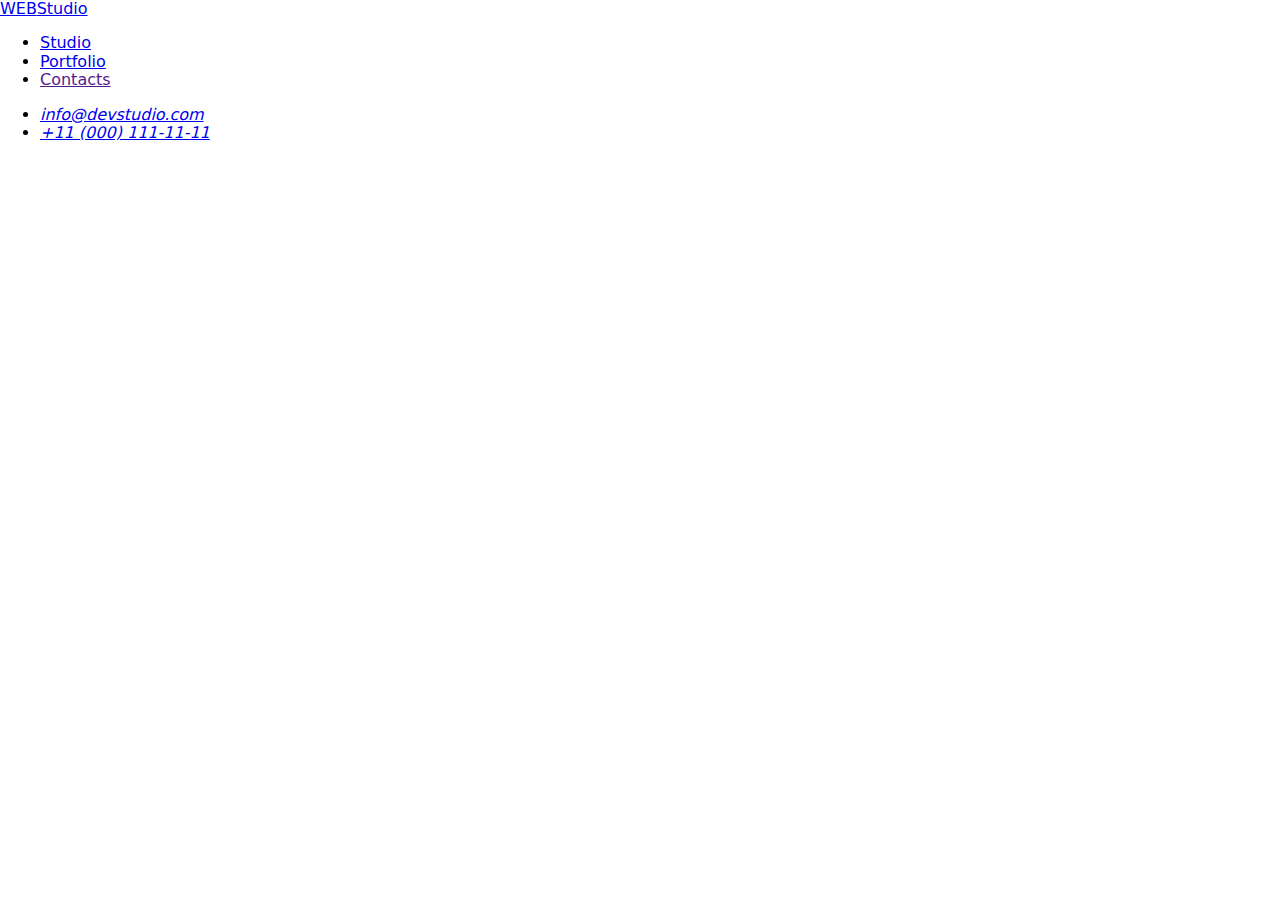
<file: index.html>
<!DOCTYPE html>
<html lang="en">
  <head>
    <meta charset="UTF-8" />
    <meta http-equiv="X-UA-Compatible" content="IE=edge" />
    <meta name="viewport" content="width=device-width, initial-scale=1.0" />
    <title>Main Page</title>
    <link rel="preconnect" href="https://fonts.googleapis.com" />
    <link rel="preconnect" href="https://fonts.gstatic.com" crossorigin />
    <link
      href="https://fonts.googleapis.com/css2?family=Raleway:wght@800&family=Roboto:wght@400;500;700&display=swap"
      rel="stylesheet"
    />
    <link
      rel="stylesheet"
      href="https://cdn.jsdelivr.net/npm/modern-normalize@1.1.0/modern-normalize.min.css"
    />
      <body>
    <header class="page-header">
      <div class="container page-header-container">
        <nav class="page-nav">
          <a class="logo-link-header link" href="WEBSTUDIO"
            >WEB<span class="page-studio">Studio</span></a
          >
          <ul class="site-nav list">
            <li class="site-nav-item">
              <a class="site-nav-studio link" href="./index.html">Studio</a>
            </li>
            <li class="site-nav-item">
              <a class="site-nav-link link" href="./portfolio.html"
                >Portfolio</a
              >
            </li>
            <li class="site-nav-item">
              <a class="site-nav-link link" href="">Contacts</a>
            </li>
          </ul>
        </nav>
        <address class="menu-contacts">
          <ul class="menu-list list">
            <li class="menu-item">
              <a class="contacts link" href="info@devstudio.com"
                >info@devstudio.com</a
              >
            </li>
            <li class="menu-item-phone">
              <a class="contacts link" href="+110001111111"
                >+11 (000) 111-11-11</a
              >
            </li>
          </ul>
        </address>
      </div>
    </header>
    <main>
      <!-- <section class="hero">
        <div v class="container">
          <h1 class="hero-title">Effective Solutions for Your Business</h1>
          <button class="modal-btn" type="button" data-modal-open>
            Order Service
          </button>
        </div>
      </section>
      <section class="section-about-us section">
        <div class="container">
          <h2 hidden class="section-title">About us</h2>
          <ul class="section-feature list">
            <li class="section-item">
              <a href="" class="section-item-link">
                <svg class="section-item-icon" width="64" height="64">
                  <use href="./images/sprite-icons.svg#antenna"></use>
                </svg>
              </a>
              <h3 class="list-title">Strategy</h3>
              <p class="list-text">
                Our goal is to identify the business problem to walk away with
                the perfect and creative solution.
              </p>
            </li>
            <li class="section-item">
              <a href="" class="section-item-link">
                <svg class="section-item-icon" width="64" height="64">
                  <use href="./images/sprite-icons.svg#clock"></use>
                </svg>
              </a>
              <h3 class="list-title">Punctuality</h3>
              <p class="list-text">
                Bring the key message to the brand's audience for the best price
                within the shortest possible time.
              </p>
            </li>
            <li class="section-item">
              <a href="" class="section-item-link">
                <svg class="section-item-icon" width="64" height="64">
                  <use href="./images/sprite-icons.svg#diagram"></use>
                </svg>
              </a>
              <h3 class="list-title">Diligence</h3>
              <p class="list-text">
                Research and confirm brands that present the strongest digital
                growth opportunities and minimize risk.
              </p>
            </li>
            <li class="section-item">
              <a href="" class="section-item-link">
                <svg class="section-item-icon" width="64" height="64">
                  <use href="./images/sprite-icons.svg#astronaut"></use>
                </svg>
              </a>
              <h3 class="list-title">Technologies</h3>
              <p class="list-text">
                Design practice focused on digital experiences. We bring forth a
                deep passion for problem-solving.
              </p>
            </li>
          </ul>
        </div>
      </section>
      <section class="section-products section">
        <div class="container">
          <h2 class="section-title-products">What are we doing</h2>
          <ul class="section-products-list list">
            <li class="section-products-item">
              <img
                src="./images/img-gadget-1.jpg"
                alt="gadget-1"
                width="360"
                height="300"
              />
            </li>
            <li class="section-products-item">
              <img
                src="./images/img-gadget-2.jpg"
                alt="gadget-2"
                width="360"
                height="300"
              />
            </li>
            <li class="section-products-item">
              <img
                src="./images/img-gadget-3.jpg"
                alt="gadget-3"
                width="360"
                height="300"
              />
            </li>
          </ul>
        </div>
      </section>
      <section class="employees-section section">
        <div class="container">
          <h2 class="section-title-team">Our Team</h2>
          <ul class="list-profession list">
            <li class="profession-item">
              <img
                src="./images/img-card-1.jpg"
                alt="Mark Guarrero"
                width="264"
                height="260"
              />
              <div class="profession-item-employees-name">
                <h3 class="list-title">Mark Guerrero</h3>
                <p class="list-text">Product Designer</p>
                <ul class="social-list list">
                  <li class="social-list-item">
                    <a href="" class="social-list-link">
                      <svg class="social-list-icon" width="16" height="16">
                        <use href="./images/sprite.svg#instagram"></use>
                      </svg>
                    </a>
                  </li>
                  <li class="social-list-item">
                    <a href="" class="social-list-link">
                      <svg class="social-list-icon" width="16" height="16">
                        <use href="./images/sprite.svg#twitter"></use>
                      </svg>
                    </a>
                  </li>
                  <li class="social-list-item">
                    <a href="" class="social-list-link">
                      <svg class="social-list-icon" width="16" height="16">
                        <use href="./images/sprite.svg#facebook"></use>
                      </svg>
                    </a>
                  </li>
                  <li class="social-list-item">
                    <a href="" class="social-list-link">
                      <svg class="social-list-icon" width="16" height="16">
                        <use href="./images/sprite.svg#linkedin"></use>
                      </svg>
                    </a>
                  </li>
                </ul>
              </div>
            </li>
            <li class="profession-item">
              <img
                src="./images/img-card-2.jpg"
                alt="Tom Ford"
                width="264"
                height="260"
              />
              <div class="profession-item-employees-name">
                <h3 class="list-title">Tom Ford</h3>
                <p class="list-text">Frontend Developer</p>
                <ul class="social-list list">
                  <li class="social-list-item">
                    <a href="" class="social-list-link">
                      <svg class="social-list-icon" width="16" height="16">
                        <use href="./images/sprite.svg#instagram"></use>
                      </svg>
                    </a>
                  </li>
                  <li class="social-list-item">
                    <a href="" class="social-list-link">
                      <svg class="social-list-icon" width="16" height="16">
                        <use href="./images/sprite.svg#twitter"></use>
                      </svg>
                    </a>
                  </li>
                  <li class="social-list-item">
                    <a href="" class="social-list-link">
                      <svg class="social-list-icon" width="16" height="16">
                        <use href="./images/sprite.svg#facebook"></use>
                      </svg>
                    </a>
                  </li>
                  <li class="social-list-item">
                    <a href="" class="social-list-link">
                      <svg class="social-list-icon" width="16" height="16">
                        <use href="./images/sprite.svg#linkedin"></use>
                      </svg>
                    </a>
                  </li>
                </ul>
              </div>
            </li>
            <li class="profession-item">
              <img
                src="./images/img-card-3.jpg"
                alt="Camila Garcia"
                width="264"
                height="260"
              />
              <div class="profession-item-employees-name">
                <h3 class="list-title">Camila Garcia</h3>
                <p class="list-text">Marketing</p>
                <ul class="social-list list">
                  <li class="social-list-item">
                    <a href="" class="social-list-link">
                      <svg class="social-list-icon" width="16" height="16">
                        <use href="./images/sprite.svg#instagram"></use>
                      </svg>
                    </a>
                  </li>
                  <li class="social-list-item">
                    <a href="" class="social-list-link">
                      <svg class="social-list-icon" width="16" height="16">
                        <use href="./images/sprite.svg#twitter"></use>
                      </svg>
                    </a>
                  </li>
                  <li class="social-list-item">
                    <a href="" class="social-list-link">
                      <svg class="social-list-icon" width="16" height="16">
                        <use href="./images/sprite.svg#facebook"></use>
                      </svg>
                    </a>
                  </li>
                  <li class="social-list-item">
                    <a href="" class="social-list-link">
                      <svg class="social-list-icon" width="16" height="16">
                        <use href="./images/sprite.svg#linkedin"></use>
                      </svg>
                    </a>
                  </li>
                </ul>
              </div>
            </li>
            <li class="profession-item">
              <img
                src="./images/img-card-4.jpg"
                alt="Daniel Wilson"
                width="264"
                height="260"
              />
              <div class="profession-item-employees-name">
                <h3 class="list-title">Daniel Wilson</h3>
                <p class="list-text">UI Designer</p>
                <ul class="social-list list">
                  <li class="social-list-item">
                    <a href="" class="social-list-link">
                      <svg class="social-list-icon" width="16" height="16">
                        <use href="./images/sprite.svg#instagram"></use>
                      </svg>
                    </a>
                  </li>
                  <li class="social-list-item">
                    <a href="" class="social-list-link">
                      <svg class="social-list-icon" width="16" height="16">
                        <use href="./images/sprite.svg#twitter"></use>
                      </svg>
                    </a>
                  </li>
                  <li class="social-list-item">
                    <a href="" class="social-list-link">
                      <svg class="social-list-icon" width="16" height="16">
                        <use href="./images/sprite.svg#facebook"></use>
                      </svg>
                    </a>
                  </li>
                  <li class="social-list-item">
                    <a href="" class="social-list-link">
                      <svg class="social-list-icon" width="16" height="16">
                        <use href="./images/sprite.svg#linkedin"></use>
                      </svg>
                    </a>
                  </li>
                </ul>
              </div>
            </li>
          </ul>
        </div>
      </section>
      <section class="section-customers section">
        <div class="container">
          <h2 class="section-customers-title">Customers</h2>
          <ul class="section-customers-list list">
            <li class="section-customers-item">
              <a href="" class="section-customers-link">
                <svg class="section-customers-icon" width="104" height="56">
                  <use href="./images/sprite-logo.svg#logo-1"></use>
                </svg>
              </a>
            </li>
            <li class="section-customers-item">
              <a href="" class="section-customers-link">
                <svg class="section-customers-icon" width="104" height="56">
                  <use href="./images/sprite-logo.svg#logo-2"></use>
                </svg>
              </a>
            </li>
            <li class="section-customers-item">
              <a href="" class="section-customers-link">
                <svg class="section-customers-icon" width="104" height="56">
                  <use href="./images/sprite-logo.svg#logo-3"></use>
                </svg>
              </a>
            </li>
            <li class="section-customers-item">
              <a href="" class="section-customers-link">
                <svg class="section-customers-icon" width="104" height="56">
                  <use href="./images/sprite-logo.svg#logo-4"></use>
                </svg>
              </a>
            </li>
            <li class="section-customers-item">
              <a href="" class="section-customers-link">
                <svg class="section-customers-icon" width="104" height="56">
                  <use href="./images/sprite-logo.svg#logo-5"></use>
                </svg>
              </a>
            </li>
            <li class="section-customers-item">
              <a href="" class="section-customers-link">
                <svg class="section-customers-icon" width="104" height="56">
                  <use href="./images/sprite-logo.svg#logo-6"></use>
                </svg>
              </a>
            </li>
          </ul>
        </div>
      </section> -->
    </main>
    <!-- <footer class="page-down">
      <div class="footer-container container">
        <div class="page-down-list">
          <a class="logo-link-down link" href="WEBSTUDIO"
            >WEB<span class="studio">Studio</span></a
          >
          <p class="down-list-text">
            Increase the flow of customers and sales for your business with
            digital marketing & growth solutions.
          </p>
        </div>
        <div class="social-media">
          <p class="social-media-text">Social media</p>
          <ul class="social-media-list list">
            <li class="social-media-list-item">
              <a href="" class="social-media-list-link">
                <svg class="social-media-list-icon" width="24" height="24">
                  <use href="./images/sprite.svg#instagram"></use>
                </svg>
              </a>
            </li>
            <li class="social-media-list-item">
              <a href="" class="social-media-list-link">
                <svg class="social-media-list-icon" width="24" height="24">
                  <use href="./images/sprite.svg#twitter"></use>
                </svg>
              </a>
            </li>
            <li class="social-media-list-item">
              <a href="" class="social-media-list-link">
                <svg class="social-media-list-icon" width="24" height="24">
                  <use href="./images/sprite.svg#facebook"></use>
                </svg>
              </a>
            </li>
            <li class="social-media-list-item">
              <a href="" class="social-media-list-link">
                <svg class="social-media-list-icon" width="24" height="24">
                  <use href="./images/sprite.svg#linkedin"></use>
                </svg>
              </a>
            </li>
          </ul>
        </div>
        <div class="footer-form-wrapper">
          <form name="footer-form">
            <p class="footer-form-title">Subscribe</p>
            <div class="footer-form-wrap">
              <label for="e-mail"></label>
              <input
                type="text"
                name="e-mail"
                class="footer-form-input"
                id="e-mail"
                placeholder="E-mail"
              />
              <button type="submit" class="footer-form-submit">
                Subcribe
                <svg class="footer-form-submit-icon" width="24" height="24">
                  <use href="./images/sprite-telegram.svg#telegram"></use>
                </svg>
              </button>
            </div>
          </form>
        </div>
      </div>
    </footer>
    <div class="backdrop is-hidden" data-modal>
      <div class="modal">
        <button type="button" class="modal-close-btn" data-modal-close>
          <svg class="modal-close-btn-icon" width="8" height="8">
            <use href="./images/sprite-close-black.svg#close-black"></use>
          </svg>
        </button>
        <form class="modal-form">
          <p class="modal-form-title">
            Leave your contacts and we will call you back
          </p>
          <label class="modal-form-field">
            <span class="modal-form-input-desc">Name</span>
            <span class="modal-form-input-wrapper">
              <input
                type="text"
                name="user-name"
                class="modal-form-input"
                required
                pattern="^[a-zA-Zа-яА-Я]+"
                minlength="2"
              />
              <svg class="modal-form-input-icon" width="18" height="18">
                <use href="./images/sprite-modal.svg#person"></use>
              </svg>
            </span>
          </label>
          <label class="modal-form-field">
            <span class="modal-form-input-desc">Phone</span>
            <span class="modal-form-input-wrapper">
              <input
                type="tel"
                name="user-phone"
                class="modal-form-input"
                required
                pattern="[0-9]{3}-[0-9]{3}-[0-9]{2}-[0-9]{2}"
                title="xxx-xxx-xx-xx"
              />
              <svg class="modal-form-input-icon" width="18" height="24">
                <use href="./images/sprite-modal.svg#phone"></use>
              </svg>
            </span>
          </label>
          <label class="modal-form-field">
            <span class="modal-form-input-desc">Email</span>
            <span class="modal-form-input-wrapper">
              <input
                type="text"
                name="user-email"
                class="modal-form-input"
                required
              />
              <svg class="modal-form-input-icon" width="18" height="24">
                <use href="./images/sprite-modal.svg#email"></use>
              </svg>
            </span>
          </label>
          <label class="modal-form-field">
            <span class="modal-form-input-desc">Comment</span>
            <textarea
              name="user-message"
              class="modal-form-message"
              placeholder="Text input"
            ></textarea>
          </label>
          <input
            id="user-policy"
            type="checkbox"
            name="user-policy"
            class="modal-form-check visually-hidden"
          />
          <label for="user-policy" class="modal-form-check-desk">
            <span class="modal-form-fake-checkbox">
              <svg width="10" height="8">
                <use href="./images/sprite-vector.svg#vector"></use>
              </svg>
            </span>
            I accept the terms and conditions of the&nbsp;
            <a href="">Privacy policy</a></label
          >
          <button type="submit" class="modal-form-submit">Send</button>
        </form>
      </div>
    </div>
    <script src="./js/modal.js"></script> -->
  </body>
</html>
</file>
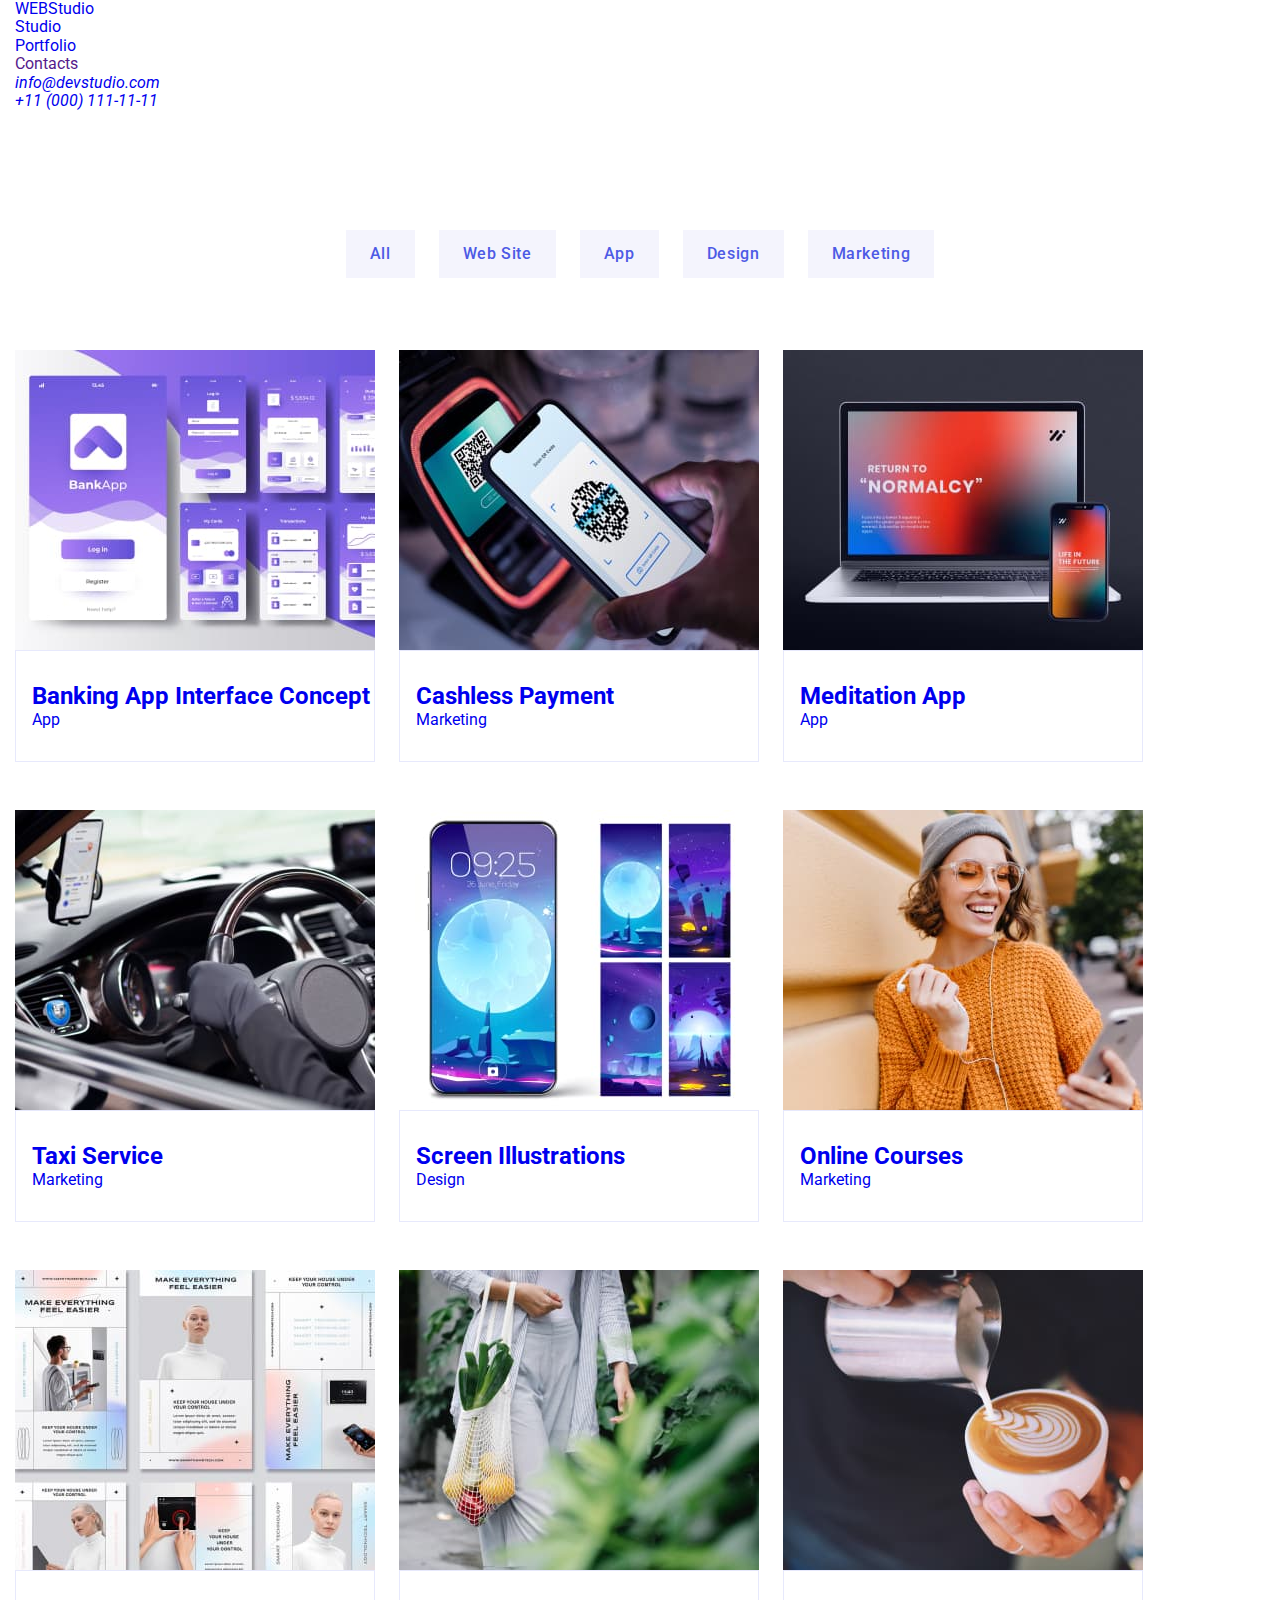
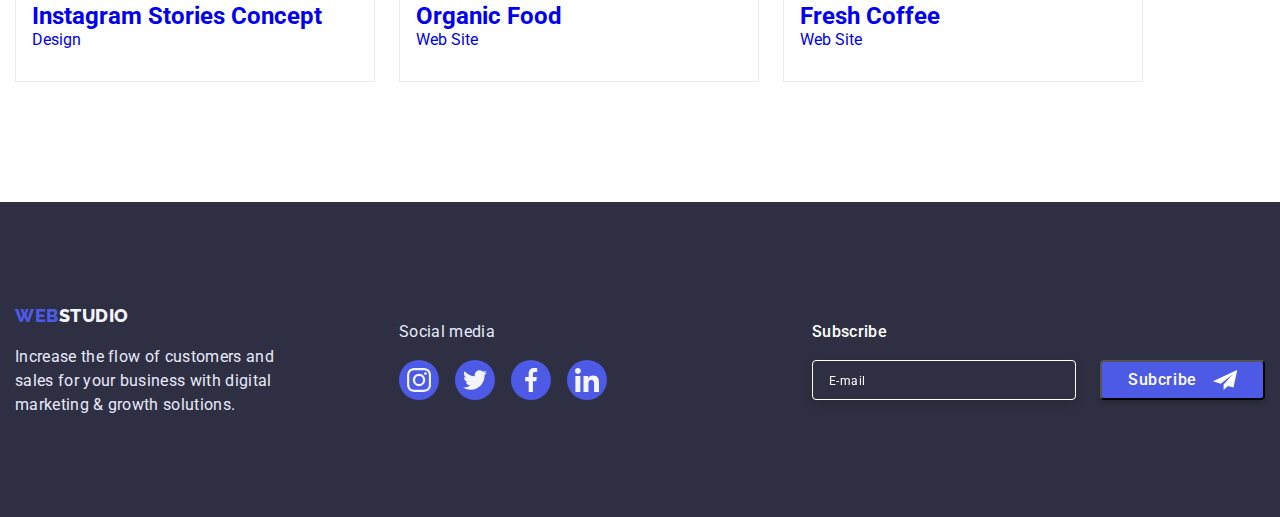
<file: portfolio.html>
<!DOCTYPE html>
<html lang="en">
  <head>
    <meta charset="UTF-8" />
    <meta http-equiv="X-UA-Compatible" content="IE=edge" />
    <meta name="viewport" content="width=device-width, initial-scale=1.0" />
    <title>Portfolio</title>
    <link rel="preconnect" href="https://fonts.googleapis.com" />
    <link rel="preconnect" href="https://fonts.gstatic.com" crossorigin />
    <link
      href="https://fonts.googleapis.com/css2?family=Raleway:wght@800&family=Roboto:wght@400;500;700&display=swap"
      rel="stylesheet"
    />
    <link
      rel="stylesheet"
      href="https://cdn.jsdelivr.net/npm/modern-normalize@1.1.0/modern-normalize.min.css"
    />
    <link rel="stylesheet" href="./css/styles.css" />
  </head>
  <body>
    <header class="page-header">
      <div class="container page-header-container">
        <nav class="page-nav">
          <a class="logo-link-header link" href="WEBSTUDIO"
            >WEB<span class="page-studio">Studio</span></a
          >
          <ul class="site-nav list">
            <li class="site-nav-item">
              <a class="site-nav-link link" href="./index.html">Studio</a>
            </li>
            <li class="site-nav-item">
              <a class="site-nav-portfolio link" href="./portfolio.html"
                >Portfolio</a
              >
            </li>
            <li class="site-nav-item">
              <a class="site-nav-link link" href="">Contacts</a>
            </li>
          </ul>
        </nav>
        <address class="menu-contacts">
          <ul class="menu-list list">
            <li class="menu-item">
              <a class="contacts link" href="info@devstudio.com"
                >info@devstudio.com</a
              >
            </li>
            <li class="menu-item-phone">
              <a class="contacts link" href="+110001111111"
                >+11 (000) 111-11-11</a
              >
            </li>
          </ul>
        </address>
      </div>
    </header>
    <main>
      <section class="portfolio section">
        <div class="container">
          <h1 hidden class="section-title">Portfolio</h1>
          <ul class="filters-btn list">
            <li>
              <button class="filter-btn-item" type="button">All</button>
            </li>
            <li>
              <button class="filter-btn-item" type="button">Web Site</button>
            </li>
            <li>
              <button class="filter-btn-item" type="button">App</button>
            </li>
            <li>
              <button class="filter-btn-item" type="button">Design</button>
            </li>
            <li>
              <button class="filter-btn-item" type="button">Marketing</button>
            </li>
          </ul>

          <ul class="cards-menu-link list">
            <li class="card-item list">
              <a class="card-link link" href="#">
                <div class="card-link-img">
                  <img
                    src="./images/img-row-up-1.jpg"
                    alt="Banking App Interface Concept"
                    width="360"
                    height="300"
                  />
                  <p class="overlay">
                    14 Stylish and User-Friendly App Design Concepts · Task
                    Manager App · Calorie Tracker App · Exotic Fruit Ecommerce
                    App · Cloud Storage App
                  </p>
                </div>
                <div class="card-list-title-text">
                  <h2 class="list-title">Banking App Interface Concept</h2>
                  <p class="list-text">App</p>
                </div>
              </a>
            </li>
            <li class="card-item list">
              <a class="card-link link" href="#">
                <div class="card-link-img">
                  <img
                    src="./images/img-row-up-2.jpg"
                    alt="Cashless Payment"
                    width="360"
                    height="300"
                  />
                  <p class="overlay">
                    14 Stylish and User-Friendly App Design Concepts · Task
                    Manager App · Calorie Tracker App · Exotic Fruit Ecommerce
                    App · Cloud Storage App
                  </p>
                </div>
                <div class="card-list-title-text">
                  <h2 class="list-title">Cashless Payment</h2>
                  <p class="list-text">Marketing</p>
                </div>
              </a>
            </li>
            <li class="card-item list">
              <a class="card-link link" href="#">
                <div class="card-link-img">
                  <img
                    src="./images/img-row-up-3.jpg"
                    alt="Meditaion App"
                    width="360"
                    height="300"
                  />
                  <p class="overlay">
                    14 Stylish and User-Friendly App Design Concepts · Task
                    Manager App · Calorie Tracker App · Exotic Fruit Ecommerce
                    App · Cloud Storage App
                  </p>
                </div>
                <div class="card-list-title-text">
                  <h2 class="list-title">Meditation App</h2>
                  <p class="list-text">App</p>
                </div>
              </a>
            </li>
            <li class="card-item list">
              <a class="card-link link" href="#">
                <div class="card-link-img">
                  <img
                    src="./images/img-row-medium-1.jpg"
                    alt="Taxi Service"
                    width="360"
                    height="300"
                  />
                  <p class="overlay">
                    14 Stylish and User-Friendly App Design Concepts · Task
                    Manager App · Calorie Tracker App · Exotic Fruit Ecommerce
                    App · Cloud Storage App
                  </p>
                </div>
                <div class="card-list-title-text">
                  <h2 class="list-title">Taxi Service</h2>
                  <p class="list-text">Marketing</p>
                </div>
              </a>
            </li>
            <li class="card-item list">
              <a class="card-link link" href="#">
                <div class="card-link-img">
                  <img
                    src="./images/img-row-medium-2.jpg"
                    alt="Screen Illustrations"
                    width="360"
                    height="300"
                  />
                  <p class="overlay">
                    14 Stylish and User-Friendly App Design Concepts · Task
                    Manager App · Calorie Tracker App · Exotic Fruit Ecommerce
                    App · Cloud Storage App
                  </p>
                </div>
                <div class="card-list-title-text">
                  <h2 class="list-title">Screen Illustrations</h2>
                  <p class="list-text">Design</p>
                </div>
              </a>
            </li>
            <li class="card-item list">
              <a class="card-link link" href="#">
                <div class="card-link-img">
                  <img
                    src="./images/img-row-medium-3.jpg"
                    alt="Online Courses"
                    width="360"
                    height="300"
                  />
                  <p class="overlay">
                    14 Stylish and User-Friendly App Design Concepts · Task
                    Manager App · Calorie Tracker App · Exotic Fruit Ecommerce
                    App · Cloud Storage App
                  </p>
                </div>
                <div class="card-list-title-text">
                  <h2 class="list-title">Online Courses</h2>
                  <p class="list-text">Marketing</p>
                </div>
              </a>
            </li>
            <li class="card-item list">
              <a class="card-link link" href="#">
                <div class="card-link-img">
                  <img
                    src="./images/img-row-down-1.jpg"
                    alt="Instagram Stories Concept"
                    width="360"
                    height="300"
                  />
                  <p class="overlay">
                    14 Stylish and User-Friendly App Design Concepts · Task
                    Manager App · Calorie Tracker App · Exotic Fruit Ecommerce
                    App · Cloud Storage App
                  </p>
                </div>
                <div class="card-list-title-text">
                  <h2 class="list-title">Instagram Stories Concept</h2>
                  <p class="list-text">Design</p>
                </div>
              </a>
            </li>
            <li class="card-item list">
              <a class="card-link link" href="#">
                <div class="card-link-img">
                  <img
                    src="./images/img-row-down-2.jpg"
                    alt="Organic Food"
                    width="360"
                    height="300"
                  />
                  <p class="overlay">
                    14 Stylish and User-Friendly App Design Concepts · Task
                    Manager App · Calorie Tracker App · Exotic Fruit Ecommerce
                    App · Cloud Storage App
                  </p>
                </div>
                <div class="card-list-title-text">
                  <h2 class="list-title">Organic Food</h2>
                  <p class="list-text">Web Site</p>
                </div>
              </a>
            </li>
            <li class="card-item list">
              <a class="card-link link" href="#">
                <div class="card-link-img">
                  <img
                    src="./images/img-row-down-3.jpg"
                    alt="Fresh Coffee"
                    width="360"
                    height="300"
                  />
                  <p class="overlay">
                    14 Stylish and User-Friendly App Design Concepts · Task
                    Manager App · Calorie Tracker App · Exotic Fruit Ecommerce
                    App · Cloud Storage App
                  </p>
                </div>
                <div class="card-list-title-text">
                  <h2 class="list-title">Fresh Coffee</h2>
                  <p class="list-text">Web Site</p>
                </div>
              </a>
            </li>
          </ul>
        </div>
      </section>
    </main>
    <footer class="page-down">
      <div class="footer-container container">
        <div class="page-down-list">
          <a class="logo-link-down link" href="WEBSTUDIO"
            >WEB<span class="studio">Studio</span></a
          >
          <p class="down-list-text">
            Increase the flow of customers and sales for your business with
            digital marketing & growth solutions.
          </p>
        </div>
        <div class="social-media">
          <p class="social-media-text">Social media</p>
          <ul class="social-media-list list">
            <li class="social-media-list-item">
              <a href="" class="social-media-list-link">
                <svg class="social-media-list-icon" width="24" height="24">
                  <use href="./images/sprite.svg#instagram"></use>
                </svg>
              </a>
            </li>
            <li class="social-media-list-item">
              <a href="" class="social-media-list-link">
                <svg class="social-media-list-icon" width="24" height="24">
                  <use href="./images/sprite.svg#twitter"></use>
                </svg>
              </a>
            </li>
            <li class="social-media-list-item">
              <a href="" class="social-media-list-link">
                <svg class="social-media-list-icon" width="24" height="24">
                  <use href="./images/sprite.svg#facebook"></use>
                </svg>
              </a>
            </li>
            <li class="social-media-list-item">
              <a href="" class="social-media-list-link">
                <svg class="social-media-list-icon" width="24" height="24">
                  <use href="./images/sprite.svg#linkedin"></use>
                </svg>
              </a>
            </li>
          </ul>
        </div>
        <div class="footer-form-wrapper">
          <form name="footer-form">
            <p class="footer-form-title">Subscribe</p>
            <div class="footer-form-wrap">
              <input
                type="e-mail"
                name="e-mail"
                class="footer-form-input"
                id="e-mail"
                placeholder="E-mail"
              />
              <button type="submit" class="footer-form-submit">
                Subcribe
                <svg class="footer-form-submit-icon" width="24" height="24">
                  <use href="./images/sprite-telegram.svg#telegram"></use>
                </svg>
              </button>
            </div>
          </form>
        </div>
      </div>
    </footer>
  </body>
</html>
</file>
<file: css/styles.css>
:root {
  --primary-font: "Roboto", sans-serif;
  --secondary-font: "Raleway", sans-serif;
  --accent-color: #404bbf;
  --text-color: #2e2f42;
  --background-color: #2e2f42;
  --transition-duration-and-func: 250ms cubic-bezier(0.4, 0, 0.2, 1);
}

h1,
h2,
h3,
h4,
p {
  margin: 0;
  padding: 0;
}

ul,
ol {
  margin: 0;
  padding: 0;
}

img {
  display: block;
  max-width: 100%;
  height: auto;
}

div {
  display: block;
}

.modal-btn {
  cursor: pointer;
}

.list {
  list-style: none;
}

.link {
  text-decoration: none;
}

body {
  font-family: var(--primary-font);
  color: #434455;
}

.container {
  width: 100%;
  padding-left: 15px;
  padding-right: 15px;
  margin: 0 auto;
}

/* .page-header {
  border-bottom: 1px solid #e7e9fc;
}

.container {
  width: 1158px;
  margin-left: auto;
  margin-right: auto;
  padding-right: 15px;
  padding-left: 15px;
}



.page-header-container {
  align-items: center;
  justify-content: space-between;
  display: flex;
}

.page-nav {
  display: flex;
  align-items: center;
}

.site-nav {
  display: flex;
  align-items: center;
}

.site-nav-link {
  transition: color var(--transition-duration-and-func);
}

.site-nav-studio {
  display: block;
  position: relative;
  transition: background-color var(--transition-duration-and-func);
}

.site-nav-studio::after {
  position: absolute;
  display: block;
  content: "";
  width: 48px;
  height: 4px;
  background-color: #404bbf;
  margin-top: 24px;
}

.site-nav-portfolio {
  display: block;
  position: relative;
  color: currentColor;
  transition: background-color var(--transition-duration-and-func);
}

.site-nav-portfolio::after {
  position: absolute;
  display: block;
  content: "";
  width: 66px;
  height: 4px;
  background-color: #404bbf;
  margin-top: 24px;
}

.site-nav-contacts {
  display: block;
  position: relative;
  color: currentColor;
  transition: background-color var(--transition-duration-and-func);
}

.site-nav-contacts::after {
  position: absolute;
  display: block;
  content: "";
  width: 67px;
  height: 4px;
  background-color: #404bbf;
  margin-top: 24px;
}

.contacts {
  transition: color var(--transition-duration-and-func);
}

.site-nav-item:not(:last-child) {
  margin-right: 40px;
}

.menu-list {
  display: flex;
  align-items: center;
}

.logo-link-header {
  font-family: var(--secondary-font);
  font-weight: 800;
  font-size: 18px;
  line-height: 1.17;
  letter-spacing: 0.03em;
  align-items: center;
  text-transform: uppercase;
  margin-right: 76px;
  padding-top: 24px;
  padding-bottom: 24px;
  padding-left: 0px;
  color: #4d5ae5;
}

.web {
  font-family: var(--secondary-font);
  font-weight: 800;
  font-size: 18px;
  line-height: 1.5;
  letter-spacing: 0.03em;
  color: #4d5ae5;
}

.page-studio {
  font-family: var(--secondary-font);
  font-weight: 800;
  font-size: 18px;
  line-height: 1.5;
  letter-spacing: 0.03em;
  color: var(--text-color);
}

.site-nav .link {
  font-weight: 500;
  font-size: 16px;
  line-height: 1.5;
  letter-spacing: 0.02em;
  color: var(--text-color);
}

.site-nav .link:hover,
.site-nav .link:focus {
  color: var(--accent-color);
}

.menu-list .link {
  font-weight: 400;
  font-size: 16px;
  line-height: 1.5;
  letter-spacing: 0.02em;
  color: #434455;
}

.menu-list .link:hover,
.menu-list .link:focus {
  color: var(--accent-color);
}

.list-title {
  font-weight: 500;
  font-size: 20px;
  line-height: 1.2;
  letter-spacing: 0.02em;
  margin-bottom: 8px;
  color: var(--text-color);
}

.list-text {
  font-weight: 400;
  font-size: 16px;
  line-height: 1.5;
  letter-spacing: 0.02em;
  width: 264px;
  color: #434455;
  margin-bottom: 8px;
}

.menu-contacts {
  font-style: normal;
  margin-left: auto;
}

.menu-item-phone {
  margin-left: 40px;
} */

.section {
  padding-top: 120px;
  padding-bottom: 120px;
}

.hero {
  background-color: var(--background-color);
  background-image: linear-gradient(
      rgba(46, 47, 66, 0.7),
      rgba(46, 47, 66, 0.7)
    ),
    url(../images/hero-bg.jpg);
  background-repeat: no-repeat;
  background-position: center;
  background-size: cover;
  padding-top: 188px;
  padding-bottom: 188px;
}

.hero-title {
  font-family: var(--primary-font);
  font-weight: 700;
  font-size: 56px;
  line-height: 1.07;
  text-align: center;
  letter-spacing: 0.02em;
  width: 496px;
  margin-left: auto;
  margin-right: auto;
  color: #ffffff;
}

.modal-btn {
  display: flex;
  font-family: var(--primary-font);
  font-weight: 500;
  font-size: 16px;
  line-height: 1.5;
  letter-spacing: 0.04em;
  color: #ffffff;
  padding: 16px 32px;
  margin-top: 48px;
  margin-left: auto;
  margin-right: auto;
  text-align: center;
  background-color: #4d5ae5;
  box-shadow: 0px 4px 4px rgba(0, 0, 0, 0.15);
  border-radius: 4px;
  transition: background-color var(--transition-duration-and-func);
}

.modal-btn:hover,
.modal-btn:focus {
  color: #ffffff;
  background-color: var(--accent-color);
}

.section-feature {
  display: flex;
  flex-wrap: wrap;
  gap: 24px;
}

.section-item-link {
  display: flex;
  justify-content: center;
  align-items: center;
  width: 264x;
  height: 112px;
  background: #f4f4fd;
  border-radius: 4px;
  margin-bottom: 8px;
}

.section-title-products {
  font-style: normal;
  font-weight: 700;
  font-size: 36px;
  line-height: 1.11;
  letter-spacing: 0.02em;
  text-transform: capitalize;
  margin-bottom: 72px;
  color: var(--text-color);
  text-align: center;
}

.section-products-list {
  display: flex;
  flex-wrap: wrap;
  gap: 24px;
}

.employees-section {
  background-color: #f4f4fd;
}

.section-title-team {
  font-style: normal;
  font-weight: 700;
  font-size: 36px;
  line-height: 1.11;
  letter-spacing: 0.02em;
  text-transform: capitalize;
  color: var(--text-color);
  text-align: center;
  margin-bottom: 72px;
}

.list-profession {
  display: flex;
  flex-wrap: wrap;
  gap: 24px;
}

.profession-item {
  width: 264px;
  border: 1px solid #ccc;
  box-shadow: 0px 1px 6px rgba(46, 47, 66, 0.08),
    0px 1px 1px rgba(46, 47, 66, 0.16), 0px 2px 1px rgba(46, 47, 66, 0.08);
  border-radius: 0px 0px 4px 4px;
}

.profession-item-employees-name {
  padding-top: 32px;
  padding-bottom: 32px;
  text-align: center;
  background-color: #ffffff;
}

.social-list-link {
  display: flex;
  justify-content: center;
  align-items: center;
  width: 40px;
  height: 40px;
  border-radius: 50%;
  background-color: #4d5ae5;
  transition: background-color var(--transition-duration-and-func);
}

.social-list {
  display: flex;
  justify-content: center;
  gap: 24px;
}

.social-list-icon {
  fill: #f4f4fd;
}

.social-list-link:hover,
.social-list-link:focus {
  background-color: #404bbf;
}

.social-list-link {
  background-color: #4d5ae5;
}

.section-customers-title {
  font-weight: 700;
  font-size: 36px;
  line-height: 1.11;
  letter-spacing: 0.02em;
  text-transform: capitalize;
  color: var(--text-color);
  text-align: center;
  margin-bottom: 72px;
  font-style: normal;
}

.section-customers-list {
  display: flex;
  justify-content: center;
  gap: 24px;
}

.section-customers-link {
  display: flex;
  justify-content: center;
  align-items: center;
  width: 168px;
  height: 88px;
  background: #ffffff;
  border-radius: 4px;
  border: 1px solid #8e8f99;
  color: #8e8f99;
  transition: сolor var(--transition-duration-and-func);
}

.section-customers-icon {
  fill: currentColor;
}

.section-customers-link:hover,
.section-customers-link:focus {
  border: 1px solid #404bbf;
  color: #404bbf;
}

.footer-container {
  display: flex;
  align-items: center;
  padding-top: 100px;
  padding-bottom: 100px;
}

.logo-link-down {
  font-family: var(--secondary-font);
  font-weight: 800;
  font-size: 18px;
  line-height: 1.17;
  letter-spacing: 0.03em;
  align-items: center;
  text-transform: uppercase;
  color: #4d5ae5;
}

.studio {
  font-family: var(--secondary-font);
  font-weight: 800;
  font-size: 18px;
  line-height: 1.5;
  letter-spacing: 0.03em;
  color: #f4f4fd;
}

.down-list-text {
  font-weight: 400;
  font-size: 16px;
  line-height: 1.5;
  letter-spacing: 0.02em;
  width: 264px;
  margin-top: 16px;
  color: #e7e9fc;
}

.page-down {
  background-color: var(--background-color);
}

.social-media {
  margin-left: 120px;
}

.social-media-list {
  display: flex;
  gap: 16px;
  margin-top: 16px;
}

.social-media-text {
  font-weight: 400;
  font-size: 16px;
  line-height: 1.5;
  letter-spacing: 0.02em;
  color: #e7e9fc;
}

.social-media-list-icon {
  fill: #f4f4fd;
}

.social-media-list-link:hover,
.social-media-list-link:focus {
  background-color: #31d0aa;
}

.social-media-list-link {
  display: flex;
  justify-content: center;
  align-items: center;
  width: 40px;
  height: 40px;
  border-radius: 50%;
  background-color: #4d5ae5;
  transition: background-color var(--transition-duration-and-func);
}

.filters-btn {
  display: flex;
  flex-direction: row;
  align-items: center;
  margin-bottom: 72px;
  justify-content: center;
  text-align: center;
  gap: 24px;
}

.filter-btn-item {
  font-family: var(--primary-font);
  font-weight: 500;
  font-size: 16px;
  line-height: 1.5;
  letter-spacing: 0.04em;
  color: #4d5ae5;
  background-color: #f4f4fd;
  padding: 12px 24px;
  cursor: pointer;
  border: none;
  transition: color background-color box-shadow
    var(--transition-duration-and-func);
}

.filter-btn-item:hover,
.filter-btn-item:focus {
  color: #ffffff;
  background-color: var(--accent-color);
}

.filter-btn-item:hover,
.filter-btn-item:focus {
  box-shadow: 0px 3px 1px rgba(0, 0, 0, 0.1), 0px 2px 1px rgba(0, 0, 0, 0.08),
    0px 2px 2px rgba(0, 0, 0, 0.12);
}

.cards-menu-link {
  display: flex;
  flex-wrap: wrap;
  column-gap: 24px;
}

.card-item:not(:nth-last-child(-n + 3)) {
  margin-bottom: 48px;
}

.card-link:hover .overlay,
.card-link:focus .overlay {
  transform: translate(0, 0);
}

.card-link {
  display: block;
}

.card-link-img {
  position: relative;
  overflow: hidden;
}

.overlay {
  position: absolute;
  left: 0;
  top: 0;
  width: 100%;
  height: 100%;
  font-family: var(--primary-font);
  font-style: normal;
  font-weight: 400;
  font-size: 16px;
  line-height: 1.5;
  letter-spacing: 0.02em;
  transform: translate(0, 100%);
  transition: transform var(--transition-duration-and-func);
  padding-top: 32px;
  padding-bottom: 164px;
  padding-left: 32px;
  padding-right: 32px;
  color: #f4f4fd;
  background-color: #4d5ae5;
}

.card-item {
  transition: box-shadow var(--transition-duration-and-func);
}

.card-item:hover {
  box-shadow: 0px 1px 6px rgba(46, 47, 66, 0.08),
    0px 1px 1px rgba(46, 47, 66, 0.16), 0px 2px 1px rgba(46, 47, 66, 0.08);
  border-radius: 0px 0px 4px 4px;
}

.card-list-title-text {
  padding-top: 32px;
  padding-bottom: 32px;
  padding-left: 16px;
  border: 1px solid #e7e9fc;
}

.backdrop {
  position: fixed;
  top: 0;
  left: 0;
  z-index: 100;
  width: 100%;
  height: 100%;
  background-color: rgba(46, 47, 66, 0.4);
  transition: opacity var(--transition-duration-and-func),
    visibility var(--transition-duration-and-func);
}

.backdrop.is-hidden {
  opacity: 0;
  visibility: hidden;
  pointer-events: none;
}

.modal-close-btn {
  position: absolute;
  top: 24px;
  right: 24px;
  display: flex;
  justify-content: center;
  align-items: center;
  width: 24px;
  height: 24px;
  border-radius: 50%;
  padding: 0;
  background-color: #e7e9fc;
  border: 1px solid rgba(0, 0, 0, 0.1);
  transition: background-color var(--transition-duration-and-func);
}

.modal-close-btn-icon {
  fill: #2e2f42;
  transition: fill var(--transition-duration-and-func);
}

.modal-close-btn:hover,
.modal-close-btn:focus {
  background-color: var(--accent-color);
}

.modal-close-btn:hover .modal-close-btn-icon,
.modal-close-btn:focus .modal-close-btn-icon {
  fill: #ffffff;
}

.modal-form {
  display: flex;
  flex-direction: column;
}

.modal-form-title {
  min-width: 360px;
  height: 24px;
  font-family: var(--primary-font-);
  font-style: normal;
  font-weight: 500;
  font-size: 16px;
  line-height: 1, 5;
  text-align: center;
  letter-spacing: 0.02em;
  color: #2e2f42;
}

.modal-form-input-desc {
  display: block;
  font-family: var(--primary-font-);
  font-weight: 400;
  font-size: 12px;
  line-height: 1.17;
  margin-bottom: 4px;
  color: #8e8f99;
}

.modal-form-field {
  margin-bottom: 8px;
}

.modal-form-input-wrapper {
  display: block;
  position: relative;
}

.modal-form-input-icon {
  display: block;
  position: absolute;
  top: 50%;
  left: 16px;
  transform: translateY(-50%);
  width: 18px;
  height: 18px;
  fill: #2e2f42;
  transition: fill var(--transition-duration-and-func);
}

.modal-form-input {
  width: 100%;
  height: 40px;
  border: 1px solid rgba(46, 47, 66, 0.4);
  border-radius: 4px;
  padding-left: 38px;
  transition: border-color var(--transition-duration-and-func);
}

.modal-form-input:focus {
  outline: none;
  border-color: #4d5ae5;
}

.modal-form-input:focus + .modal-form-input-icon {
  fill: #4d5ae5;
}

.modal-form-message {
  width: 100%;
  height: 120px;
  resize: none;
  padding: 8px 16px;
  border-radius: 4px;
  transition: border-color var(--transition-duration-and-func);
}

.modal-form-message::placeholder {
  font-family: var(--primary-font-);
  font-style: normal;
  font-weight: 400;
  font-size: 12px;
  line-height: 1.17px;
  letter-spacing: 0.04em;
  color: rgba(46, 47, 66, 0.4);
  padding-top: 8px;
}

.modal-form-message:focus {
  outline: none;
  border-color: #4d5ae5;
}

.modal-form-check-desk {
  display: flex;
  align-items: center;
  font-family: var(--primary-font-);
  font-weight: 400;
  font-size: 12px;
  line-height: 1.17;
  margin-top: 16px;
  margin-bottom: 24px;
  color: #8e8f99;
}
.modal-form-input:focus {
  outline: none;
  border-color: #4d5ae5;
}

.modal-form-input:focus + .modal-form-input-icon {
  fill: #4d5ae5;
}

.modal-form-check {
  width: 16px;
  height: 16px;
  border: 2px solid rgba(46, 47, 66, 0.4);
  border-radius: 2px;
  content: "";
  cursor: pointer;
  margin-right: 8px;
}

.modal-form-fake-checkbox {
  display: block;
  justify-content: center;
  text-align: center;
  width: 16px;
  height: 16px;
  border: 2px solid rgba(46, 47, 66, 0.4);
  border-radius: 2px;
  content: "";
  cursor: pointer;
  margin-right: 8px;
  opacity: 0.1;
}

.modal-form-check:checked + .modal-form-check-desk .modal-form-fake-checkbox {
  background-color: var(--accent-color);
  fill: #ffffff;
  opacity: 1;
}

.modal-form-check:focus + .modal-form-check-desk .modal-form-fake-checkbox {
  border: 1px solid rgba(46, 47, 66, 0.4);
}

.visually-hidden {
  position: absolute;
  width: 1px;
  height: 1px;
  margin: -1px;
  padding: 0;
  overflow: hidden;
  clip: rect(0, 0, 0, 0);
  border: 0;
}

.modal-form-submit {
  align-items: center;
  text-align: center;
  min-width: 169px;
  height: 56px;
  font-family: var(--primary-font);
  font-weight: 500;
  font-size: 16px;
  line-height: 1.5;
  letter-spacing: 0.04em;
  color: #ffffff;
  padding: 16px 32px;
  text-align: center;
  background-color: #4d5ae5;
  box-shadow: 0px 4px 4px rgba(0, 0, 0, 0.15);
  border-radius: 4px;
  margin-left: auto;
  margin-right: auto;
  transition: background-color var(--transition-duration-and-func);
}

.modal-form-submit:hover,
.modal-form-submit:focus {
  color: #ffffff;
  background-color: var(--accent-color);
}

.footer-form-wrap {
  display: flex;
  flex-direction: row;
  justify-content: center;
  align-items: center;
}

.footer-form-wrapper {
  margin-left: auto;
}

.footer-form-title {
  min-width: 75px;
  height: 24px;
  font-family: var(--primary-font-);
  font-style: normal;
  font-weight: 500;
  font-size: 16px;
  line-height: 1.5;
  letter-spacing: 0.02em;
  margin-bottom: 16px;
  color: #ffffff;
}

.footer-form-input {
  width: 264px;
  height: 40px;
  resize: none;
  padding: 8px 16px;
  border-radius: 4px;
  transition: border-color var(--transition-duration-and-func);
  border: 1px solid #ffffff;
  filter: drop-shadow(0px 4px 4px rgba(0, 0, 0, 0.15));
  background-color: #2e2f42;
}

.footer-form-input::placeholder {
  font-family: var(--primary-font-);
  font-style: normal;
  font-weight: 400;
  font-size: 12px;
  line-height: 1.17px;
  letter-spacing: 0.04em;
  color: #ffffff;
  padding-top: 8px;
}

.footer-form-input:focus {
  outline: none;
  border-color: #4d5ae5;
}

.footer-form-submit {
  display: flex;
  justify-content: center;
  align-items: center;
  width: 165px;
  height: 40px;
  font-family: var(--primary-font);
  font-weight: 500;
  font-size: 16px;
  line-height: 1.5;
  letter-spacing: 0.04em;
  padding: 8px 24px;
  gap: 16px;
  margin-left: 24px;
  background-color: #4d5ae5;
  color: #ffffff;
  box-shadow: 0px 4px 4px rgba(0, 0, 0, 0.15);
  border-radius: 4px;
  transition: background-color var(--transition-duration-and-func);
}

.footer-form-submit:hover,
.footer-form-submit:focus {
  color: #ffffff;
  background-color: var(--accent-color);
}

.footer-form-submit-icon {
  display: block;
  top: 50%;
  left: 50px;
  width: 24px;
  height: 24px;
  fill: #ffffff;
  transition: fill var(--transition-duration-and-func);
}
</file>
